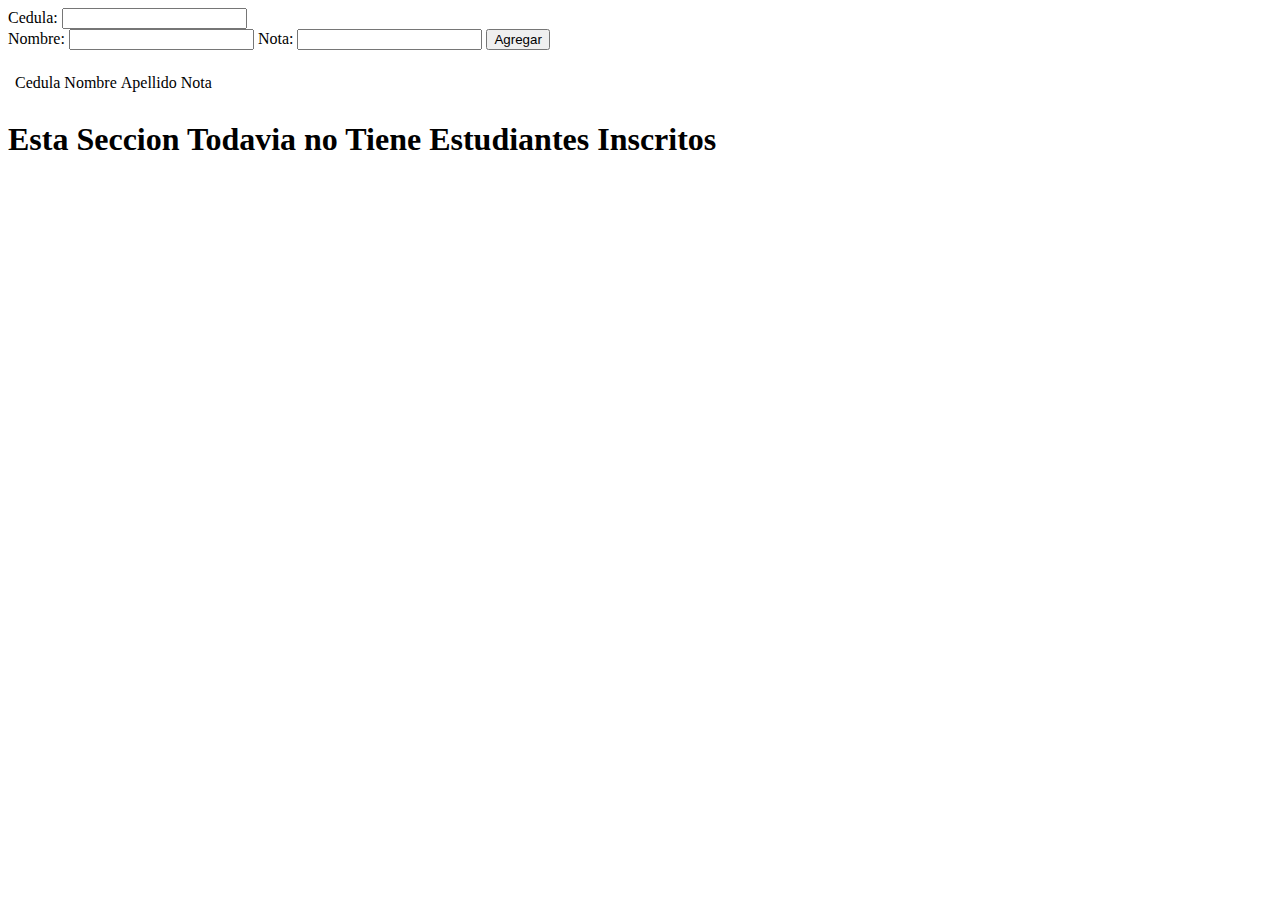
<file: desafio 1/index.html>
<!DOCTYPE html>
<html>
<head>
    <meta charset="utf-8" />
    <title>Page Title</title>
    <meta name="viewport" content="width=device-width, initial-scale=1">
  
    
</head>
<body>

    <form name="form1">

        <div>
        <label>Cedula:</label> 
        <input type="text" name="cedula"> 
         </div>

        <label>Nombre:</label> 
        <input type="text" name="nombre"> 
        

         <label> Nota:</label> 
        <input type="text" name="nota"> 
        <input type="button" value="Agregar" name="agregarA">
    </form>

  <div id="" style="background:yellowgreen" ></div>



 
                <h1 id="titulo-seccion"></h1>
                <table>
                    <th>
                        <td>Cedula</td>
                        <td>Nombre</td>
                        <td>Apellido</td>
                        <td>Nota</td>
                    </th>
                    <tr>
                        <td></td>
                        <td id="sec-ced"></td>
                        <td id="sec-nom"></td>
                        <td id="sec-ape"></td>
                        <td id="sec-not"></td>
                    </tr>
                </table>
                <h1 id="promedio">Esta Seccion Todavia no Tiene Estudiantes Inscritos</h1>
       



</body>
<script src="datos.js"></script>
</html>
</file>
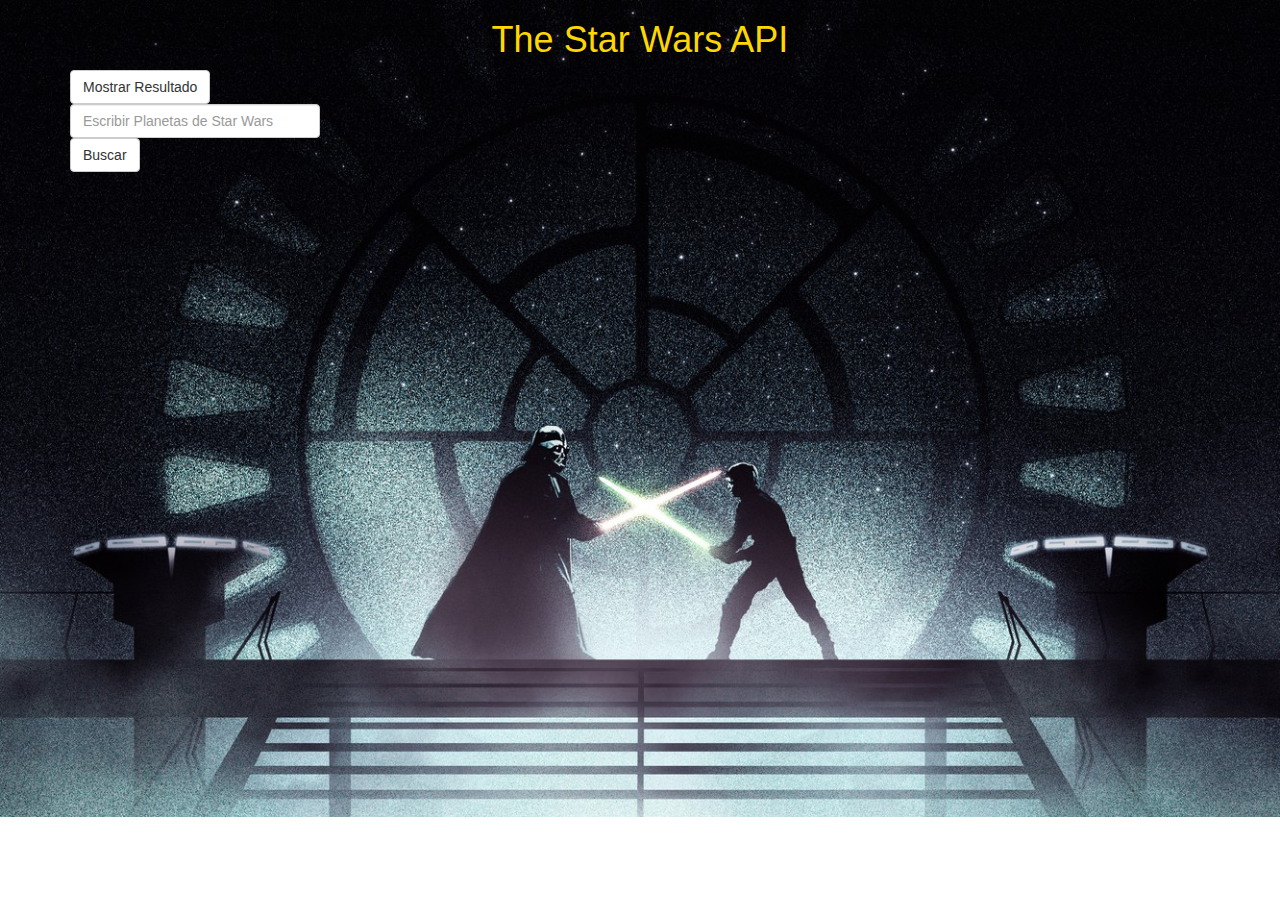
<file: Desafio 4 Javascrip/index.html>
<!DOCTYPE html>
<html>
<head>
    <meta charset="utf-8" />
    <meta http-equiv="X-UA-Compatible" content="IE=edge">
    <title>Apis</title>
    <meta name="viewport" content="width=device-width, initial-scale=1">
    <link rel="stylesheet" href="https://maxcdn.bootstrapcdn.com/bootstrap/3.3.7/css/bootstrap.min.css">
    <link rel="stylesheet" href="css/estilos.css">
</head>
<body>
    <h1>The Star Wars API</h1>

    <div class="container">
        <div id="mostrar" ></div>
    </div>
    

   <div class="container" id="mostrar2"> </div>

    <div class="container">
        <button type="button" id="boton" class="btn btn-default">Mostrar Resultado</button>
        <div id="mostrar3"  ></div>
     </div>


     <div class="container">

        <div class="form-group">
           <input type="text" id="buscar" class="form-control"  placeholder="Escribir Planetas de Star Wars">
           <button type="button" id="boton2" class="btn btn-default">Buscar</button>
           <div id="mostrar4"></div>
        </div>

        
        

     </div>



     
 
</body>
<script src="js/jquery-3.3.1.min.js"></script>
<script src="js/main.js"></script>
</html>
</file>
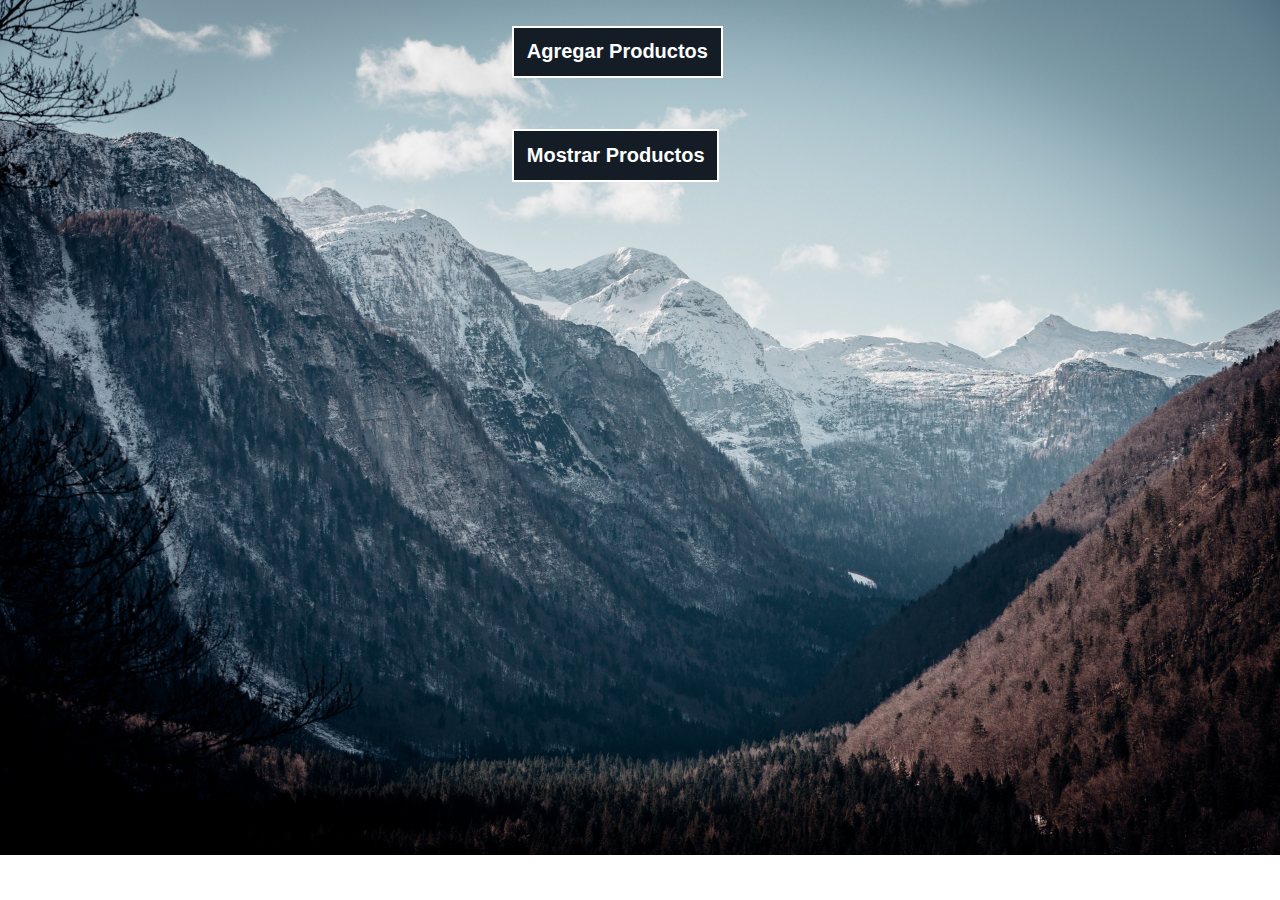
<file: Desafio2/index.html>
<!DOCTYPE html>
<html>
<head>
    <meta charset="utf-8" />
    <meta http-equiv="X-UA-Compatible" content="IE=edge">
    <title>Desafio 2 Javascript 3</title>
    <meta name="viewport" content="width=device-width, initial-scale=1">
    <link rel="stylesheet" type="text/css" media="screen" href="css/main.css" />
</head>
<body>

<div id="mensaje"> <p>Registro Exitoso</p></div>
  <input type="button" value="Agregar Productos" name="agregar" id="agregar">
  <input type="button" value="Mostrar Productos" name="mostrar" id="mostrar">
    <div class="contenedor-form" id="form-div">
        <img src="img/logo-fondo-oscuro - copia.png" alt="">
        <form name="form1" id="form1">
            <label for="codigo_prod"> <p>Codigo del Producto </p></label>
            <input type="text" name="codigo_prod" id="codigo_prod">
            <div class="error" id="error_codigo"></div>

            <label for="nombre_prod"> <p>Nombre del producto </p></label>
            <input type="text" name="nombre_prod" id="nombre_prod" >
            <div class="error" id="error_nombre"></div>

            <label for="stock_prod"> <p>Stock </p></label>
            <input type="text" name="stock_prod" id="stock_prod" >
            <div class="error" id="error_stock"></div>


            
            <label for="precio_prod"> <p>Precio por Unidad </p></label>
            <input type="text" name="precio_prod" id="precio_prod" >
            <div class="error" id="error_precio"></div>


            <label for="cant_prod"><p>Cantidad </p></label>
            <input type="text" name="cant_prod" id="cant_prod">
            <div class="error" id="error_cant"></div>

            <label for="excento_iva"><p>Exento I.V.A</p></label>
            <input type="checkbox" name="exento_iva" id="exento_iva" value="No">

            <label for="select"><p>Categorias</p></label>
            <select name="select" id="select">
                <option value="" disabled selected><p>Seleccionar</p></option>
                <option value="Moviles"><p>Moviles</p></option>
                <option value="Televisores"><p>Televisores</p></option>
                <option value="Computadoras"><p>Computadoras</p></option>
                <option value="Electrodomesticos"><p>Electrodomesticos</p></option>
            </select>
            <div class="error" id="error_select"></div>

            
            <input type="button" value="Procesar Producto" name="procesar" id="procesar">
        </form>
    </div>
    <div class="contenedor-res">
        <table class="table" id="table">
            <thead>
            <tr>
                <th>Codigo Producto</th>
                <th>Nombre Producto</th>
                <th>Stock Disponible</th>
                <th>Precio por Unidad</th>
                <th>Cantidad</th>
                <th>Exento I.V.A</th>
                <th>Categoria</th>
            </tr>
            </thead>
            
        </table>


    </div>

</body>
<script
  src="https://code.jquery.com/jquery-3.3.1.min.js"
  integrity="sha256-FgpCb/KJQlLNfOu91ta32o/NMZxltwRo8QtmkMRdAu8="
  crossorigin="anonymous"></script>

<script src="js/main.js"></script>
</html>
</file>
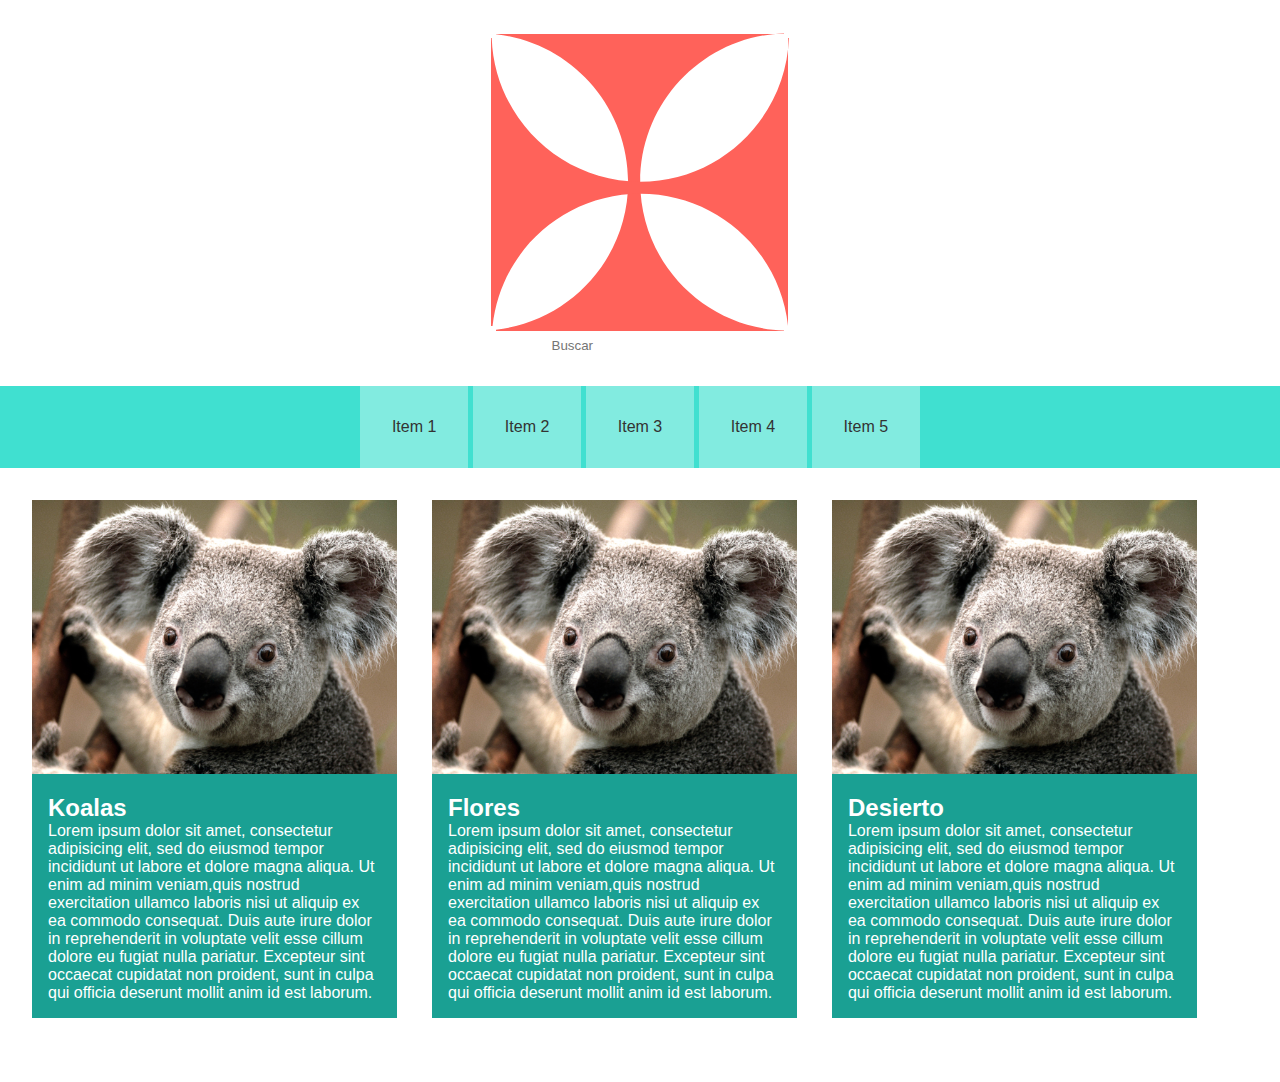
<file: javascrip nivel 3/ASESOR ACADEMICO/clase2_2.html>
<!DOCTYPE html>
<html>
  <head>
    <meta charset='utf-8'>
    <title>Título principal</title>
    <link href='css/estilos.css' rel='stylesheet' type='text/css'>
  </head>
  <body>
    <header>
      <div class='contenedor'>
        <figure>
          <img id="logo" alt='logo' src='img/logo.svg' title='logo'>
        </figure>
        <input type="text" id="buscar" placeholder="Buscar" />
      </div>
      <nav>
        <ul>
          <li>
            <a id="1" href='#'>Item 1</a>
          </li>
          <li>
            <a id="2" href='#'>Item 2</a>
          </li>
          <li>
            <a id="3" href='#'>Item 3</a>
          </li>
          <li>
            <a href='#'>Item 4</a>
          </li>
          <li>
            <a href='#'>Item 5</a>
          </li>
        </ul>
      </nav>
    </header>
    <section class='galeria'>
      <div class='imagen'>
        <img id="img1" alt='Imagen' src='img/Koala.jpg' title='Imagen'>
        <div class='contenedor'>
          <h2>Koalas</h2>
          <p>Lorem ipsum dolor sit amet, consectetur adipisicing elit, sed do eiusmod tempor incididunt ut labore et dolore magna aliqua. Ut enim ad minim veniam,quis nostrud exercitation ullamco laboris nisi ut aliquip ex ea commodo consequat. Duis aute irure dolor in reprehenderit in voluptate velit esse cillum dolore eu fugiat nulla pariatur. Excepteur sint occaecat cupidatat non proident, sunt in culpa qui officia deserunt mollit anim id est laborum.</p>
        </div>
      </div>
      <div class='imagen'>
        <img id="img2"  alt='Imagen' src='img/Koala.jpg' title='Imagen'>
        <div class='contenedor'>
          <h2>Flores</h2>
          <p>Lorem ipsum dolor sit amet, consectetur adipisicing elit, sed do eiusmod tempor incididunt ut labore et dolore magna aliqua. Ut enim ad minim veniam,quis nostrud exercitation ullamco laboris nisi ut aliquip ex ea commodo consequat. Duis aute irure dolor in reprehenderit in voluptate velit esse cillum dolore eu fugiat nulla pariatur. Excepteur sint occaecat cupidatat non proident, sunt in culpa qui officia deserunt mollit anim id est laborum.</p>
        </div>
      </div>
      <div class='imagen'>
        <img id="img3"  alt='Imagen' src='img/Koala.jpg' title='Imagen'>
        <div class='contenedor'>
          <h2>Desierto</h2>
          <p>Lorem ipsum dolor sit amet, consectetur adipisicing elit, sed do eiusmod tempor incididunt ut labore et dolore magna aliqua. Ut enim ad minim veniam,quis nostrud exercitation ullamco laboris nisi ut aliquip ex ea commodo consequat. Duis aute irure dolor in reprehenderit in voluptate velit esse cillum dolore eu fugiat nulla pariatur. Excepteur sint occaecat cupidatat non proident, sunt in culpa qui officia deserunt mollit anim id est laborum.</p>
        </div>
      </div>
    </section>
  </body>
  <script src="jquery-3.3.1.min.js"></script>
  <script src="clase2_2.js" ></script>
</html>
</file>
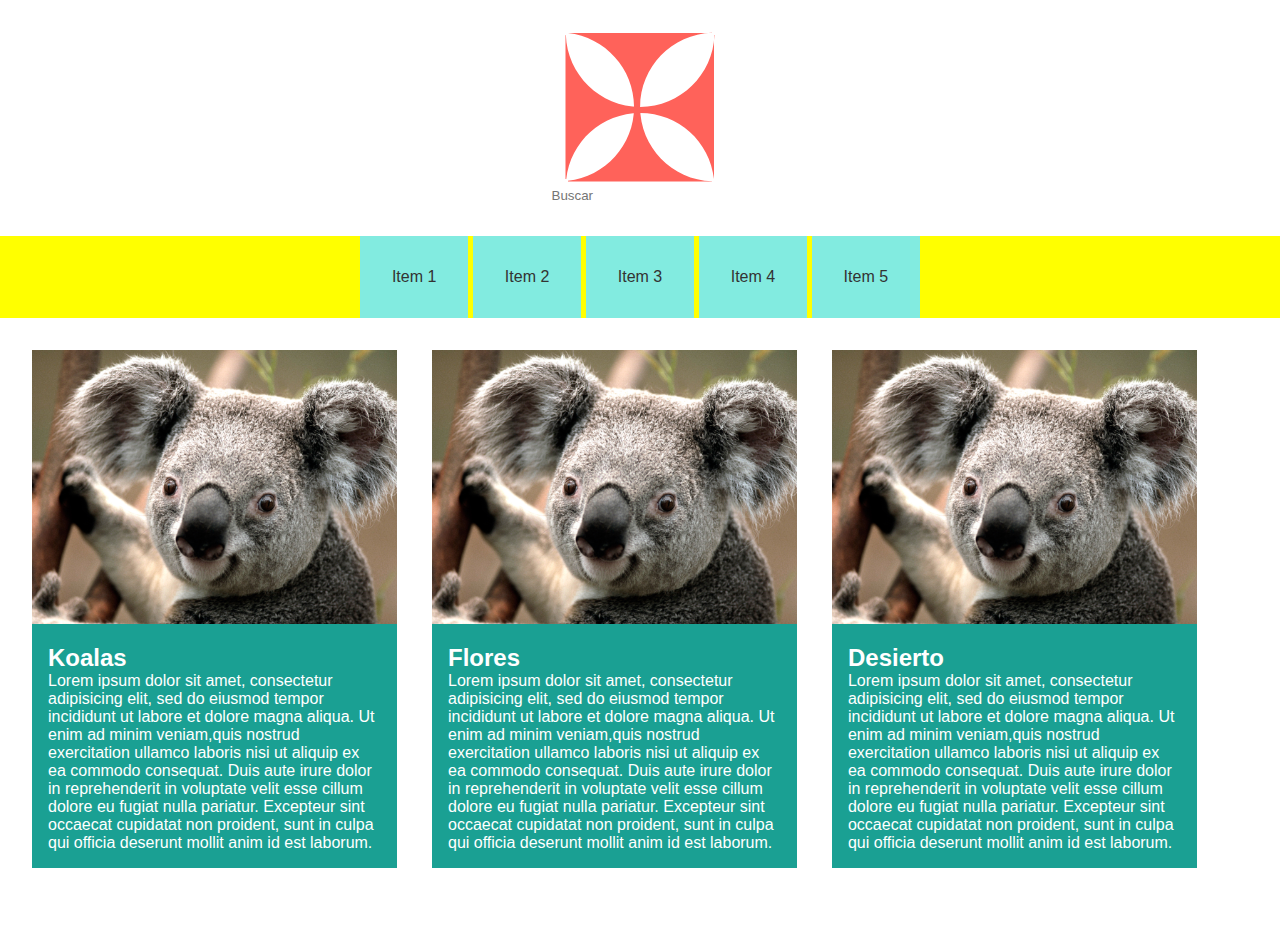
<file: javascrip nivel 3/ASESOR ACADEMICO/clase2_3.html>
<!DOCTYPE html>
<html>
  <head>
    <meta charset='utf-8'>
    <title>Título principal</title>
    <link href='css/estilos.css' rel='stylesheet' type='text/css'>
  </head>
  <body>
    <header>
      <div class='contenedor'>
        <figure>
          <img id="logo" height="150"  alt='logo' src='img/logo.svg' title='logo'>
        </figure>
        <input type="text" id="buscar" placeholder="Buscar" />
      </div>
      <nav class="x">
        <ul>
          <li>
            <a id="1" href='#'>Item 1</a>
          </li>
          <li>
            <a id="2" href='#'>Item 2</a>
          </li>
          <li>
            <a id="3" href='#'>Item 3</a>
          </li>
          <li>
            <a href='#'>Item 4</a>
          </li>
          <li>
            <a href='#'>Item 5</a>
          </li>
        </ul>
      </nav>
    </header>
    <section class='galeria'>
      <div class='imagen'>
        <img id="img1" alt='Imagen' src='img/Koala.jpg' title='Imagen'>
        <div class='contenedor'>
          <h2>Koalas</h2>
          <p>Lorem ipsum dolor sit amet, consectetur adipisicing elit, sed do eiusmod tempor incididunt ut labore et dolore magna aliqua. Ut enim ad minim veniam,quis nostrud exercitation ullamco laboris nisi ut aliquip ex ea commodo consequat. Duis aute irure dolor in reprehenderit in voluptate velit esse cillum dolore eu fugiat nulla pariatur. Excepteur sint occaecat cupidatat non proident, sunt in culpa qui officia deserunt mollit anim id est laborum.</p>
        </div>
      </div>
      <div class='imagen'>
        <img id="img2"  alt='Imagen' src='img/Koala.jpg' title='Imagen'>
        <div class='contenedor'>
          <h2>Flores</h2>
          <p>Lorem ipsum dolor sit amet, consectetur adipisicing elit, sed do eiusmod tempor incididunt ut labore et dolore magna aliqua. Ut enim ad minim veniam,quis nostrud exercitation ullamco laboris nisi ut aliquip ex ea commodo consequat. Duis aute irure dolor in reprehenderit in voluptate velit esse cillum dolore eu fugiat nulla pariatur. Excepteur sint occaecat cupidatat non proident, sunt in culpa qui officia deserunt mollit anim id est laborum.</p>
        </div>
      </div>
      <div class='imagen'>
        <img id="img3"  alt='Imagen' src='img/Koala.jpg' title='Imagen'>
        <div class='contenedor'>
          <h2>Desierto</h2>
          <p>Lorem ipsum dolor sit amet, consectetur adipisicing elit, sed do eiusmod tempor incididunt ut labore et dolore magna aliqua. Ut enim ad minim veniam,quis nostrud exercitation ullamco laboris nisi ut aliquip ex ea commodo consequat. Duis aute irure dolor in reprehenderit in voluptate velit esse cillum dolore eu fugiat nulla pariatur. Excepteur sint occaecat cupidatat non proident, sunt in culpa qui officia deserunt mollit anim id est laborum.</p>
        </div>
      </div>
    </section>
  </body>
  <script src="jquery-3.3.1.min.js"></script>
  <script src="clase2_3.js" ></script>
</html>
</file>
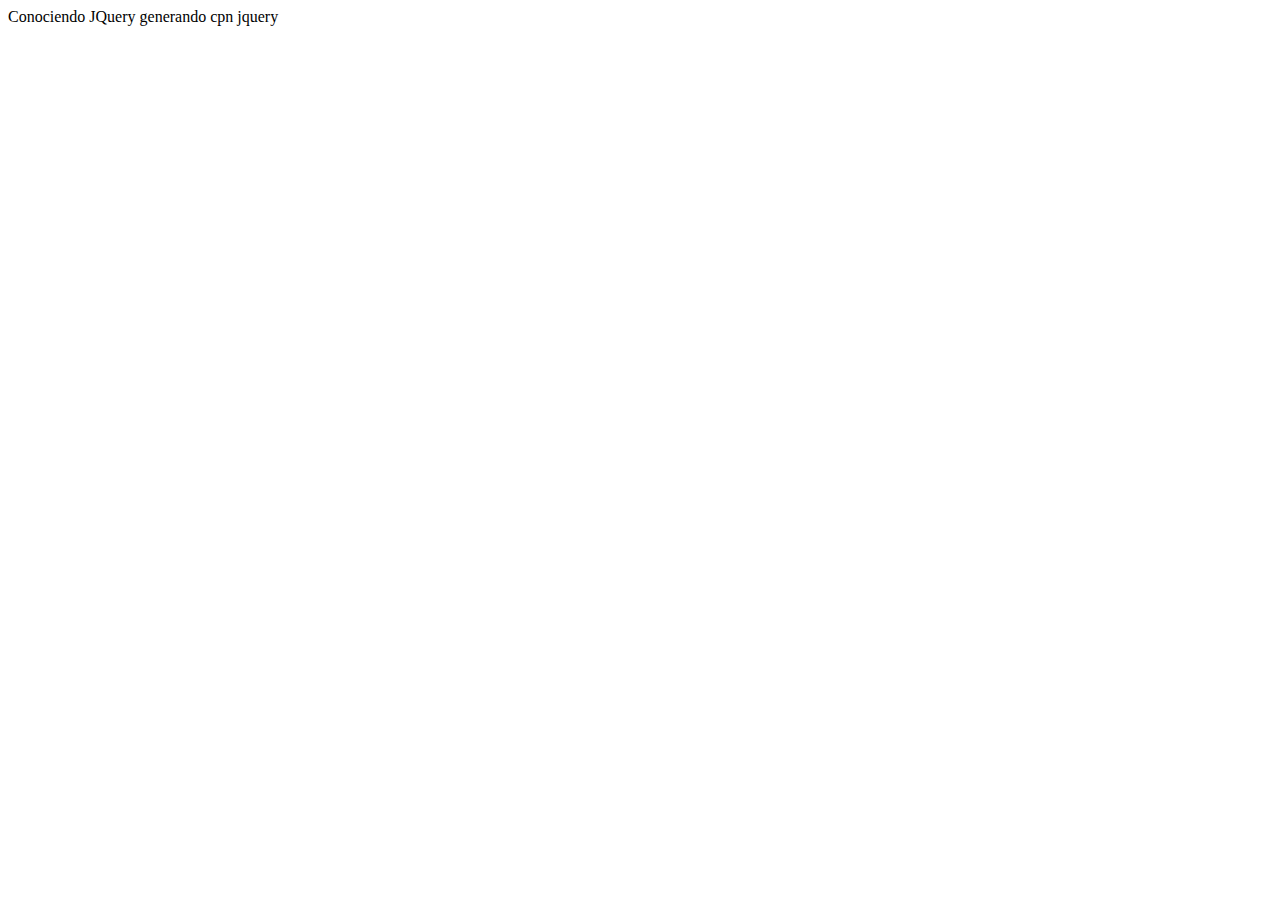
<file: javascrip nivel 3/clase 2/clase2_1.html>
<!DOCTYPE html>
<html>
<head>
    <meta charset="utf-8" />
    <title>Conociendo JQuery</title>  
    <script src="jquery-3.3.1.min.js"></script>
     
</head>
<body>

    Conociendo JQuery
 
   
    
</body>

 <script src="clase2_1.js"> </script>

</html>
</file>
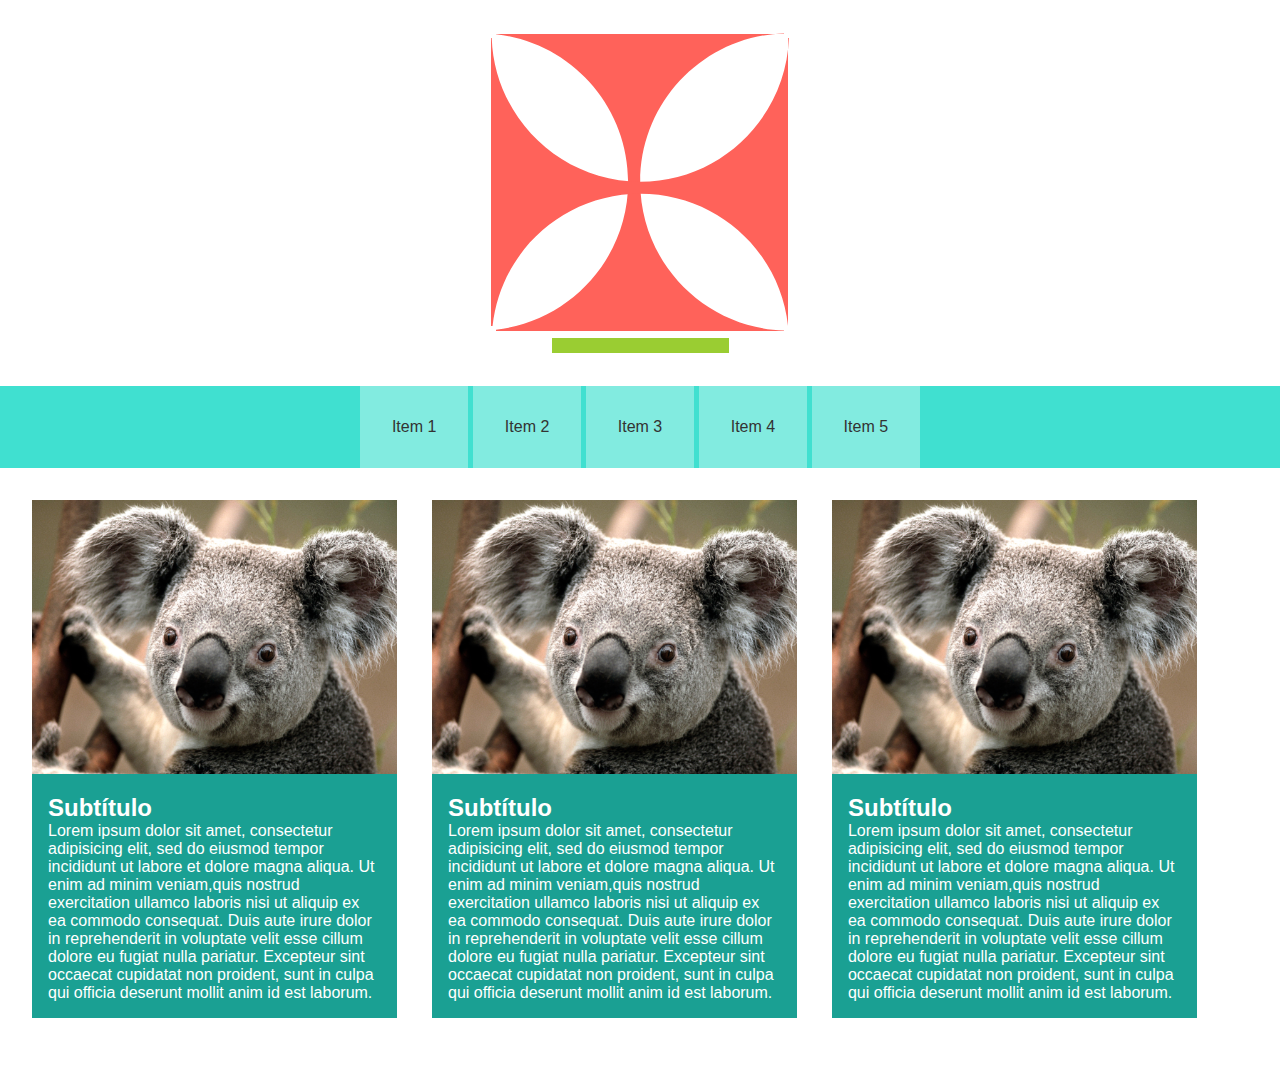
<file: javascrip nivel 3/clase 2/clase2_2.html>
<!DOCTYPE html>
<html>
  <head>
    <meta charset='utf-8'>
    <title>Título principal</title>
    <link href='css/estilos.css' rel='stylesheet' type='text/css'>
  </head>
  <body>
    <header>
      <div class='contenedor'>
        <figure>
          <img alt='logo' src='img/logo.svg' title='logo' id="logo">
        </figure>
        <input type="text" id="buscar" name="buscar" style="background:yellowgreen">
      </div>
      <nav>
        <ul>
          <li>
            <a href='#' id="1">Item 1</a>
          </li>
          <li>
            <a href='#' id="2">Item 2</a>
          </li>
          <li>
            <a href='#' id="3">Item 3</a>
          </li>
          <li>
            <a href='#'>Item 4</a>
          </li>
          <li>
            <a href='#'>Item 5</a>
          </li>
        </ul>
      </nav>
    </header>
    <section class='galeria'>
      <div class='imagen'>
        <img alt='Imagen' src='img/Koala.jpg' title='Imagen' id="img1">
        <div class='contenedor'>
          <h2>Subtítulo</h2>
          <p>Lorem ipsum dolor sit amet, consectetur adipisicing elit, sed do eiusmod tempor incididunt ut labore et dolore magna aliqua. Ut enim ad minim veniam,quis nostrud exercitation ullamco laboris nisi ut aliquip ex ea commodo consequat. Duis aute irure dolor in reprehenderit in voluptate velit esse cillum dolore eu fugiat nulla pariatur. Excepteur sint occaecat cupidatat non proident, sunt in culpa qui officia deserunt mollit anim id est laborum.</p>
        </div>
      </div>
      <div class='imagen'>
        <img alt='Imagen' src='img/Koala.jpg' title='Imagen'>
        <div class='contenedor'>
          <h2>Subtítulo</h2>
          <p>Lorem ipsum dolor sit amet, consectetur adipisicing elit, sed do eiusmod tempor incididunt ut labore et dolore magna aliqua. Ut enim ad minim veniam,quis nostrud exercitation ullamco laboris nisi ut aliquip ex ea commodo consequat. Duis aute irure dolor in reprehenderit in voluptate velit esse cillum dolore eu fugiat nulla pariatur. Excepteur sint occaecat cupidatat non proident, sunt in culpa qui officia deserunt mollit anim id est laborum.</p>
        </div>
      </div>
      <div class='imagen'>
        <img alt='Imagen' src='img/Koala.jpg' title='Imagen'>
        <div class='contenedor'>
          <h2>Subtítulo</h2>
          <p>Lorem ipsum dolor sit amet, consectetur adipisicing elit, sed do eiusmod tempor incididunt ut labore et dolore magna aliqua. Ut enim ad minim veniam,quis nostrud exercitation ullamco laboris nisi ut aliquip ex ea commodo consequat. Duis aute irure dolor in reprehenderit in voluptate velit esse cillum dolore eu fugiat nulla pariatur. Excepteur sint occaecat cupidatat non proident, sunt in culpa qui officia deserunt mollit anim id est laborum.</p>
        </div>
      </div>
    </section>
  </body>
  <script src="jquery-3.3.1.min.js"></script>
  <!--<script src="clase2_2.js"></script>-->
  <script src="clase2_3.js"></script>
</html>
</file>
<file: Desafio 4 Javascrip/css/estilos.css>
body
{
    background-image: url("../img/fondo.jpg");
    background-repeat: no-repeat;
    background-size: cover;
    
}
h1
{
    color: gold;
    text-align: center;
}
h5
{
    color: gold;
    font-weight:bold;
    font-size: 22px;
}

p
{
    color: rgb(0, 174, 255);
    font-size: 22px;
    font-weight:bold;
}
h4
{
    color: red  ;
    font-weight:bold;
    font-size: 22px;
}

#buscar
{
    width: 250px;
}
</file>
<file: Desafio2/css/main.css>
*{
    padding: 0;
    margin: 0;
    border: 0;
    font-family: 'Segoe UI', Tahoma, Geneva, Verdana, sans-serif;
}
body{
  
    background-image: url(../img/back.jpg);
    background-size: 100%;
    background-repeat: no-repeat;
    background-attachment: fixed;

}
.contenedor-form img{
    width: 100%;
    transform: scale(0.9);
}
.contenedor-form p{

    font-size: 15px;
    font-weight: 600;

    color: rgb(255, 255, 255);
    margin: 2% 0;
    text-transform: uppercase;
}
.contenedor-form{
    display: none;
    width: 20%;
    padding: 2%;
    background: rgba(54, 54, 54, 0.651);
    margin: 0 5%;
}
.contenedor-form input{
    width: 100%;
}
input{
    
    font-weight: 600;
    font-size:  20px;
    color:  rgb(255, 255, 255);
    outline: none;
    background: none;
    border-bottom: 2px solid rgb(0, 255, 136);
    transition: .2s ease-in-out;
}
input:hover{
    background: #ffffff42;
}
input:focus{
    background: rgb(0, 255, 136);
    transform: scale(1.1);
    border-bottom: 4px solid #fff;
    color: #000;
}
.error{
    color: #fff;
    width: 100%;
    margin: 2% 0;
   
}
#procesar{
    padding: 1%;
    margin: 5% 2%;
    background: #141d26;
    border: 2px solid #fff;
    color: #fff;
}
#agregar,#mostrar{
    margin: 2% 40%;
    padding: 1%;
    background: #141d26;
    border: 2px solid #fff;
    font-weight: 600;
    color: #fff;
}
#mostrar:hover,#agregar:hover,#procesar:hover{
    background: rgb(0, 255, 136);
    color:#141d26;
}
#excento_iva{
    width: 30%;
    border: 3px solid rgb(0, 255, 136);
    transform: scale(1.5);
}
#select{
    background: #141d26;
    color: #fff;
    width: 100%;
}
#mensaje {
    display: none;
    color: rgb(255, 255, 255);
    font-weight: 600;
    font-size: 20px;
    padding: 2%;
    width: 80%;
    margin: 2% 5% ;
}
.contenedor-res{
    margin: 5% 2%;
    width: 96%;
    display: none;
}
#table{
    
    width: 100%;
    display: none;
    background: rgb(46, 46, 46);
    text-align: center;
    color: #000;
}
.table th {
    
    color: #fff;
    padding: 2%;
}
.table td {
    background: #fff;
    color: #000;
    font-size: 18px;
    font-weight: 600;
    border-bottom: solid 2px rgb(0, 255, 136); 
    padding: 2%;
}
</file>
<file: javascrip nivel 3/ASESOR ACADEMICO/css/estilos.css>
* {
  padding: 0;
  margin: 0;
  border: 0;
  font-family: sans-serif;
}

.contenedor {
  padding: 2em;
}

header {
  text-align: center;
}

header nav {
  background: turquoise;
}

header nav li {
  display: inline-block;
  padding: 2em;
  background: #82ebe0;
}

header nav li a {
  text-decoration: none;
  color: #333;
}

.galeria {
  padding: 2em;
  height: 550px;
}

.imagen {
  background: #1aa093;
  width: 30%;
  color: #fff;
  float: left;
  margin-right: 2.2em;
}

.imagen .contenedor {
  padding: 1em;
}

.imagen img {
  width: 100%;
}
/*
.imagen img:hover {
  -webkit-transform: scale(2);
      -ms-transform: scale(2);
          transform: scale(2);
}
*/

.x{
  background:yellow
}

.imagen:hover {
  background: yellow;
}
</file>
<file: javascrip nivel 3/clase 2/css/estilos.css>
* {
  padding: 0;
  margin: 0;
  border: 0;
  font-family: sans-serif;
}

.contenedor {
  padding: 2em;
}

header {
  text-align: center;
}

header nav {
  background: turquoise;
}

header nav li {
  display: inline-block;
  padding: 2em;
  background: #82ebe0;
}

header nav li a {
  text-decoration: none;
  color: #333;
}

.galeria {
  padding: 2em;
  height: 550px;
}

.imagen {
  background: #1aa093;
  width: 30%;
  color: #fff;
  float: left;
  margin-right: 2.2em;
}

.imagen .contenedor {
  padding: 1em;
}

.imagen img {
  width: 100%;
}

.imagen img:hover {
  -webkit-transform: scale(2);
      -ms-transform: scale(2);
          transform: scale(2);
}

.imagen:hover {
  background: yellow;
}
</file>
